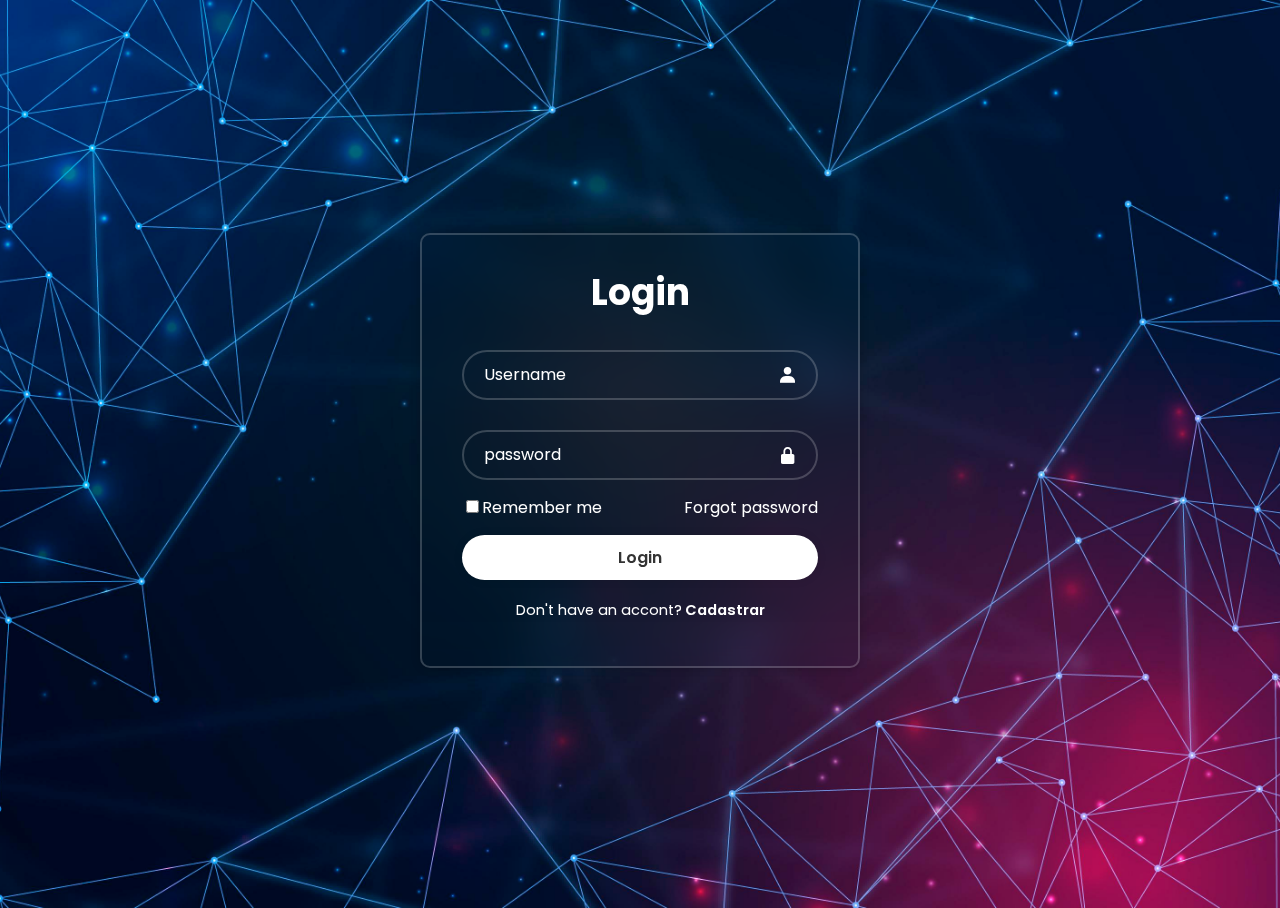
<file: index.html>
<!DOCTYPE html>
<html lang="en">
<head>
    <meta charset="UTF-8">
    <meta name="viewport" content="width=device-width, initial-scale=1.0">
    <title>Login</title>
    <link rel="stylesheet" href="style.css">
    <link href='https://unpkg.com/boxicons@2.1.4/css/boxicons.min.css' rel='stylesheet'>
</head>

<body>
    <div class="wrapper">
        <form action="">
            <h1>Login</h1>

            <div class="input-box">
                <input type="text" placeholder="Username" required>
                <i class='bx bxs-user'></i>
            </div>

            <div class="input-box">
                <input type="password" placeholder="password" required>
                <i class='bx bxs-lock-alt' ></i>
            </div>

            <div class="remember-forgot">
                <label><input type="checkbox">Remember me</label>
                <a href="#">Forgot password</a>
            </div>

            <button type="submit" class="btn">Login</button>

            <div class="register-link">
                <p>Don't have an accont?<a href="cadastro.html"> Cadastrar</a></p>
            </div>
        </form>
    </div>    
</body>
</html>
</file>
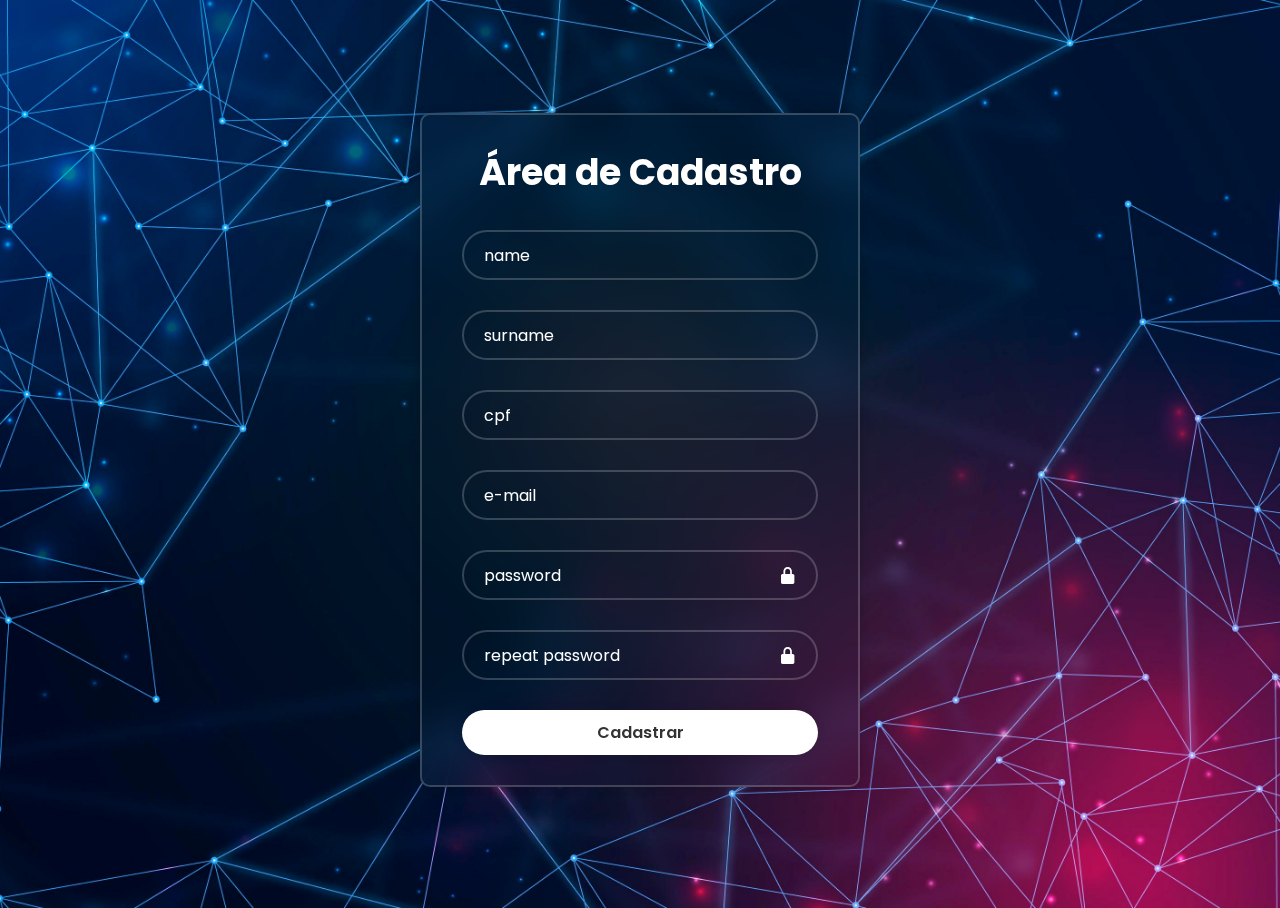
<file: cadastro.html>
<!DOCTYPE html>
<html lang="en">
<head>
    <meta charset="UTF-8">
    <meta name="viewport" content="width=device-width, initial-scale=1.0">
    <title>Cadastro</title>
    <link rel="stylesheet" href="style_ca.css">
    <link href='https://unpkg.com/boxicons@2.1.4/css/boxicons.min.css' rel='stylesheet'>
</head>

<body>
    <div class="wrapper">
        <form>
            <h1>Área de Cadastro</h1>

            <div class="input-box">
                <input type="text" placeholder="name" id="name" required>
                <i class='bx bxs-name'></i>
            </div>

            <div class="input-box">
                <input type="text" placeholder="surname" id="surname" required>
                <i class='bx bxs-surname'></i>
            </div>

            <div class="input-box">
                <input type="text" placeholder="cpf" id="cpf" name="cpf" required>
                <i class='bx bxs-cpf'></i>
            </div>

            <div class="input-box">
                <input type="email" placeholder="e-mail" id="email" required>
                <i class='e-mail'></i>
            </div>

            <div class="input-box">
                <input type="password" placeholder="password" id="passwordca" name="passwordca" required>
                <i class='bx bxs-lock-alt' ></i>
            </div>

            <div class="input-box">
                <input type="password" placeholder="repeat password" id="repeatpassword" name="repeatpassword" required>
                <i class='bx bxs-lock-alt' ></i>
            </div>
            
            <button type="button" class="btn" id="cadastrar" onclick="btnCadastrar();">Cadastrar</button>
        </form>
    </div>    
</body>
<script src="cadastro.js"></script>
</html>
</file>
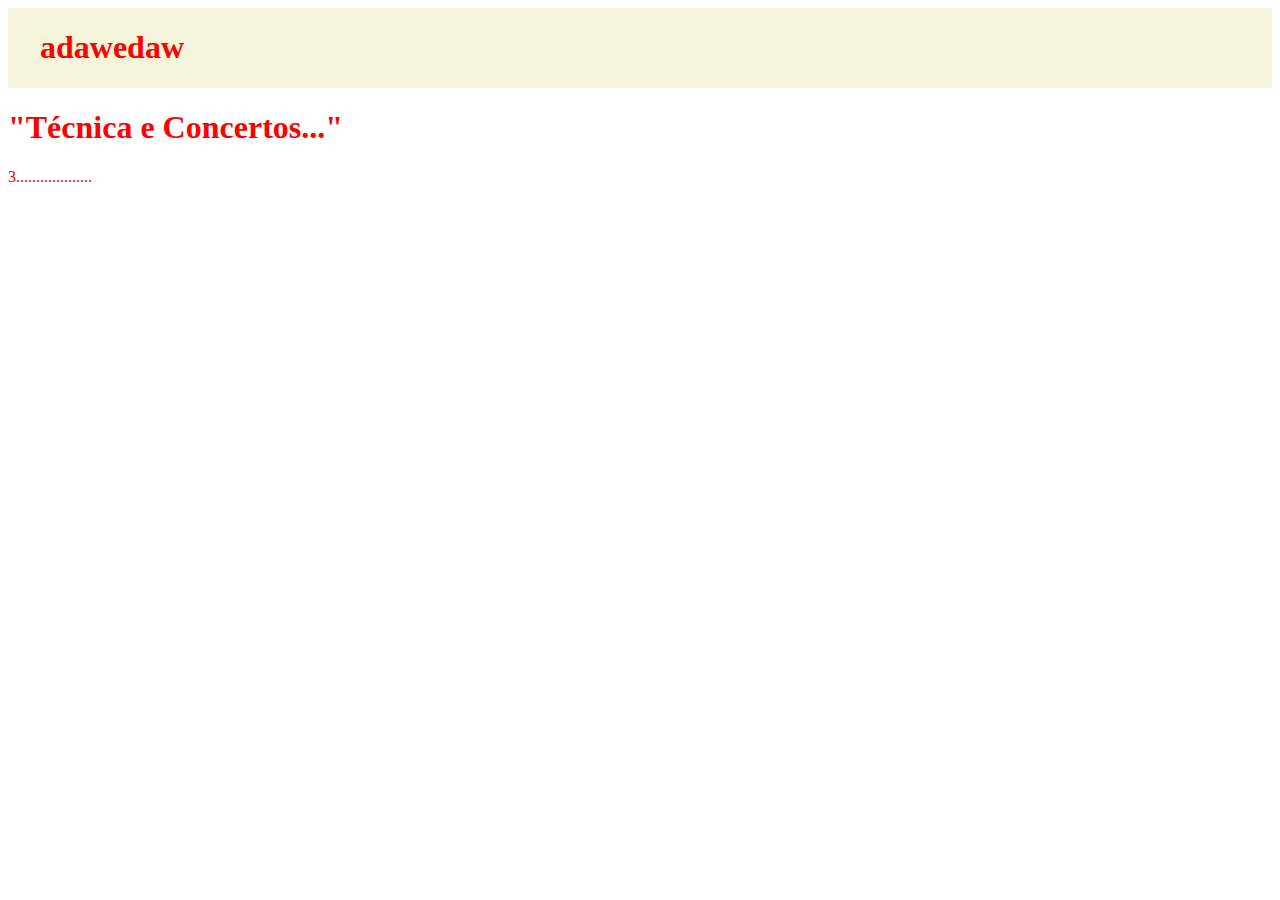
<file: primeira_pagina.html>
<!DOCTYPE html>
<html lang="en">
  <head>
    <meta charset="UTF-8" />
    <meta name="viewport" content="width=device-width, initial-scale=1.0" />
    <link rel="stylesheet" href="primeira_pagina.css">
    <title>Document</title>
  </head>
  <body class="body">
    <header class="header">
      <section class="margin_conteudo">

        <div class="imag">
          <h1>a</h1>
        </div>
  
        <div class="menu">
          <h1>dawedaw</h1>
        </div>  
      </section>
    </header>

    <main>
      <div class="conteudo">
        <div class="titulo">
          <h1>"Técnica e Concertos..."</h1>
        </div>

        <div class="rolagem_imagens">
          3...................
        </div>
      </div>
     
    </main>



    <footer>
      <div>
      </div>
    </footer>
  </body>
</html>
</file>
<file: style.css>
@import url("https://fonts.googleapis.com/css2?family=Poppins:ital,wght@0,100;0,200;0,300;0,400;0,500;0,600;0,700;0,800;0,900;1,100;1,200;1,300;1,400;1,500;1,600;1,700;1,800;1,900&display=swap")
;

*{
    margin-top: 0;
    padding: 0;
    box-sizing: border-box;
    font-family: "Poppins", sans-serif;
}

body {  
    display: flex;
    /* justify-items: center; */
    min-height: 100vh;
    background: url('f.jpg') no-repeat;
    background-size: cover;
    background-position: center;
    flex-wrap: wrap;
    /* align-items: center; */
    justify-content: center;
    align-content: center;
}

.wrapper {
    width: 440px;
    background-color: transparent;
    border: 2px solid rgba(255, 255, 255, .2);
    backdrop-filter: blur(20px);
    box-shadow: 0 0 10px rgba(0, 0, 0, .2);
    color: #fff;
    border-radius: 10px;
    padding: 30px 40px;
    left: 50%;
}
 
.wrapper h1 {
    font-size: 36px;
    text-align: center;
}

.wrapper .input-box {
    position: relative;
    width: 100%;
    height: 50px;
    margin: 30px 0;
}

.input-box input{
    width: 100%;
    height: 100%;
    background: transparent;
    border: none;
    outline: none;
    border: 2px solid rgba(255, 255, 255, .2);
    border-radius: 40px;
    font-size: 16px;
    color: #fff;
    padding: 20px 45px 20px 20px;
}

.input-box input::placeholder{
    color: #fff;
}

.input-box i {
    position: absolute;
    right: 20px;
    top: 50%;
    transform: translateY(-50%);
    font-size: 20px;
}

.wrapper .remember-forgot{
    display: flex;
    justify-content: space-between;
    font-size: 15.5;
    margin: -15px 0 15px;
}

.remember-forgot label input{
    accent-color: #fff;
    margin-right: 3px;
}

.remember-forgot a {
    color: #fff;
    text-decoration: none;
}

.remember-forgot a:hover {
    text-decoration: underline;
}

.wrapper .btn{
    width: 100%;
    height: 45px;
    background-color: #fff;
    border: none;
    outline: none;
    border-radius: 40px;
    box-shadow: 0 0 10px rgba(0, 0, 0, .1);
    cursor: pointer;
    font-size: 16px;
    color: #333;
    font-weight: 600;
}

.wrapper .register-link {
    font-size: 14.5px;
    text-align: center;
    margin: 20px 0 15px;
}

.register-link p a {
    color: #fff;
    text-decoration: none;
    font-weight: 600;
}

.register-link p a:hover {
    text-decoration: underline;
}
</file>
<file: style_ca.css>
@import url("https://fonts.googleapis.com/css2?family=Poppins:ital,wght@0,100;0,200;0,300;0,400;0,500;0,600;0,700;0,800;0,900;1,100;1,200;1,300;1,400;1,500;1,600;1,700;1,800;1,900&display=swap")
;

*{
    margin-top: 0;
    padding: 0;
    box-sizing: border-box;
    font-family: "Poppins", sans-serif;
}

body {  
    display: flex;
    /* justify-items: center; */
    min-height: 100vh;
    background: url('f.jpg') no-repeat;
    background-size: cover;
    background-position: center;
    flex-wrap: wrap;
    /* align-items: center; */
    justify-content: center;
    align-content: center;
}

.wrapper {
    width: 440px;
    background-color: transparent;
    border: 2px solid rgba(255, 255, 255, .2);
    backdrop-filter: blur(20px);
    box-shadow: 0 0 10px rgba(0, 0, 0, .2);
    color: #fff;
    border-radius: 10px;
    padding: 30px 40px;
    left: 50%;
}
 
.wrapper h1 {
    font-size: 36px;
    text-align: center;
}

.wrapper .input-box {
    position: relative;
    width: 100%;
    height: 50px;
    margin: 30px 0;
}

.input-box input{
    width: 100%;
    height: 100%;
    background: transparent;
    border: none;
    outline: none;
    border: 2px solid rgba(255, 255, 255, .2);
    border-radius: 40px;
    font-size: 16px;
    color: #fff;
    padding: 20px 45px 20px 20px;
}

.input-box input::placeholder{
    color: #fff;
}

.input-box i {
    position: absolute;
    right: 20px;
    top: 50%;
    transform: translateY(-50%);
    font-size: 20px;
}

.wrapper .remember-forgot{
    display: flex;
    justify-content: space-between;
    font-size: 15.5;
    margin: -15px 0 15px;
}

.remember-forgot label input{
    accent-color: #fff;
    margin-right: 3px;
}

.remember-forgot a {
    color: #fff;
    text-decoration: none;
}

.remember-forgot a:hover {
    text-decoration: underline;
}

.wrapper .btn{
    width: 100%;
    height: 45px;
    background-color: #fff;
    border: none;
    outline: none;
    border-radius: 40px;
    box-shadow: 0 0 10px rgba(0, 0, 0, .1);
    cursor: pointer;
    font-size: 16px;
    color: #333;
    font-weight: 600;
}

.wrapper .register-link {
    font-size: 14.5px;
    text-align: center;
    margin: 20px 0 15px;
}

.register-link p a {
    color: #fff;
    text-decoration: none;
    font-weight: 600;
}

.register-link p a:hover {
    text-decoration: underline;
}
</file>
<file: primeira_pagina.css>
.body{
    min-width: 100vh;
    color: #ff0000;
    
}

.header {
    display: flex;
    background-color: beige;
    width: 100%;
    justify-content: space-around;
}

.margin_conteudo{
    width: 1200px;
    display: flex;
}

.imag{
    
}

.menu{

}
</file>
